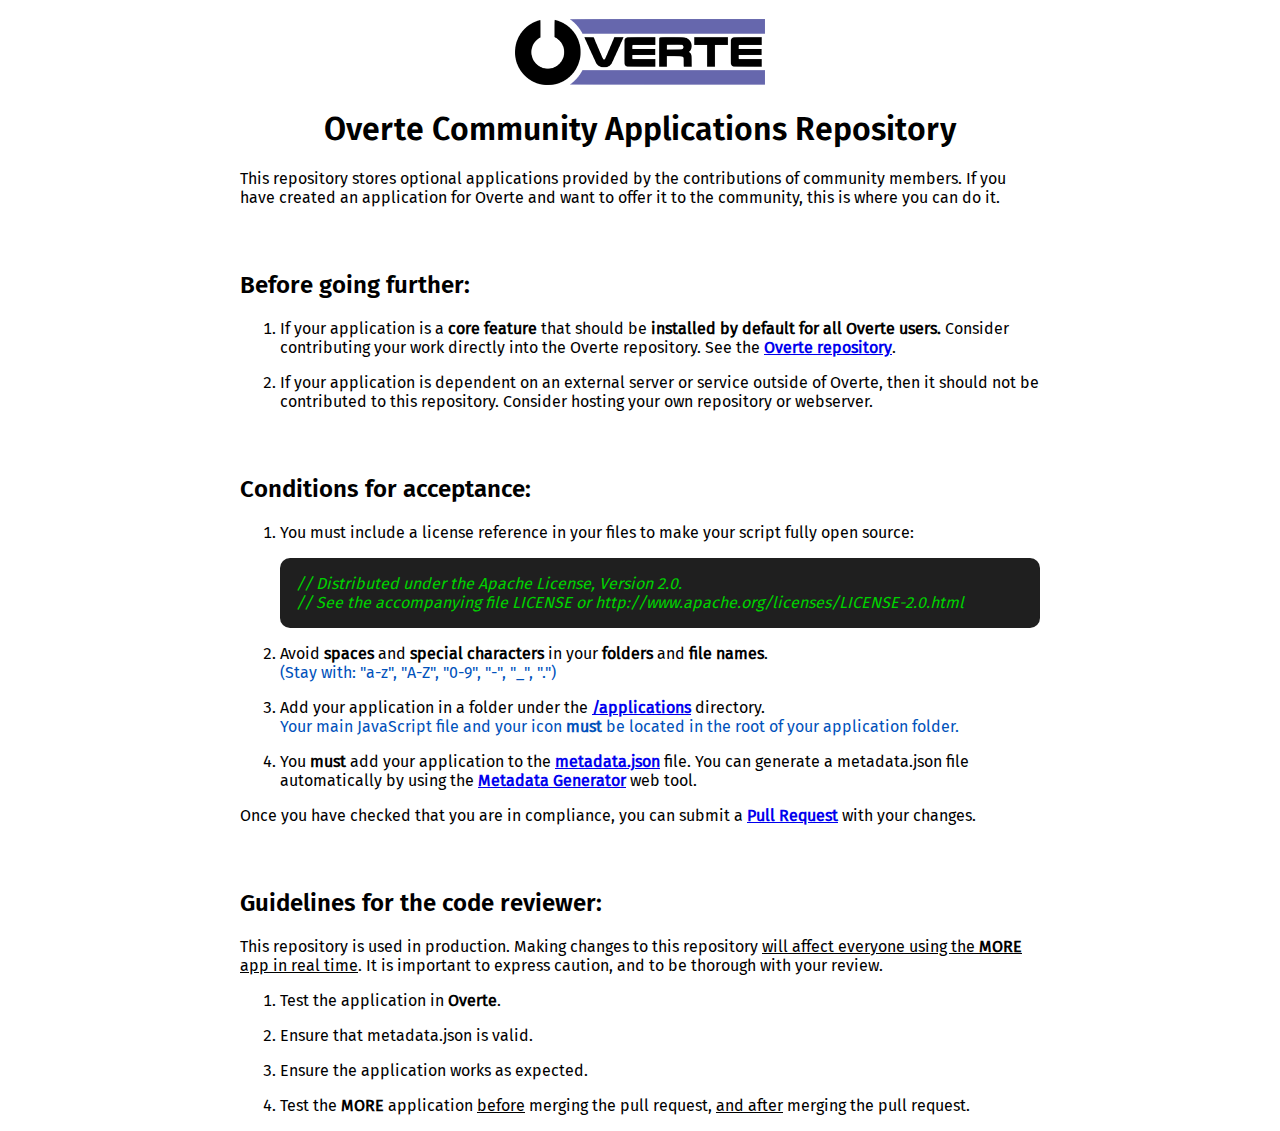
<file: web/index.html>
<!--
//  index.html
//
//  Created by Armored Dragon, June 2025.
//  Copyright 2025 Overte e.V.
//
//  Distributed under the Apache License, Version 2.0.
//  See the accompanying file LICENSE or http://www.apache.org/licenses/LICENSE-2.0.html
-->
<!DOCTYPE html>
<html lang="en">

<head>
	<meta charset="UTF-8">
	<meta name="viewport" content="width=device-width, initial-scale=1.0">
	<title>Overte Community Applications Repository</title>
	<link rel="stylesheet" href="./css/index.css">
</head>

<body>
    <div style="text-align: center;">
        <br><img src="logo.png" style="width: 250px;"><br>
    </div>
	<div class="center-align">
		<h1>Overte Community Applications Repository</h1>
		<p>This repository stores optional applications provided by the contributions of community members. If
			you have created an application for Overte and want to offer it to the community, this is where you can do
			it.</p>

		<h2>Before going further:</h2>
		<ol>
			<li>If your application is a <b>core feature</b> that should be <b>installed by default for all Overte
					users.</b>
				Consider contributing your work directly into the Overte repository.
				See the <a href="https://github.com/overte-org/overte">Overte repository</a>.</li>

			<li>If your application is dependent on an external server or service outside of Overte, then it should not
				be contributed to this repository.
				Consider hosting your own repository or webserver.
				<!-- TODO: Guide for hosting your own webserver -->
				<!-- TODO: Guide for hosting your own repository -->
			</li>
		</ol>

		<h2>Conditions for acceptance:</h2>
		<ol>
			<li>
				You must include a license reference in your files to make your script fully open source:
				<div class="code-block">
					<span class="javascript-comment">// Distributed under the Apache License, Version 2.0.</span>
					<br><span class="javascript-comment">// See the accompanying file LICENSE or
						http://www.apache.org/licenses/LICENSE-2.0.html</span>
				</div>
			</li>
			<li>
				Avoid <b>spaces</b> and <b>special characters</b> in your <b>folders</b> and <b>file names</b>.
				<br>
				<span class="important">(Stay with: "a-z", "A-Z", "0-9", "-", "_", ".")</span>
			</li>
			<li>
				Add your application in a folder under the <a
					href="https://github.com/overte-org/community-apps/tree/master/applications">/applications</a>
				directory.
				<br>
				<span class="important">Your main JavaScript file and your icon <b>must</b> be located in the root of
					your application folder.</span>
			</li>
			<li>You <b>must</b> add your application to the <a
					href="https://github.com/overte-org/community-apps/blob/master/applications/metadata.json">metadata.json</a>
				file.
				You can generate a metadata.json file automatically by using the <a
					href="metadata_generator.html">Metadata Generator</a> web
				tool.
			</li>
		</ol>
		<p>
			Once you have checked that you are in compliance, you can submit a <a
				href="https://github.com/overte-org/overte/compare">Pull Request</a> with your
			changes.
		</p>

		<h2>Guidelines for the code reviewer:</h2>
		<p>
			This repository is used in production. Making changes to this repository <u>will affect everyone using the
				<b>MORE</b> app in real time</u>.
			It is important to express caution, and to be thorough with your review.
		</p>
		<ol>
			<li>Test the application in <b>Overte</b>.</li>
			<li>Ensure that metadata.json is valid.</li>
			<li>Ensure the application works as expected.</li>
			<li>Test the <b>MORE</b> application <u>before</u> merging the pull request, <u>and after</u> merging the
				pull
				request.
			</li>
		</ol>
	</div>
</body>

</html>
</file>
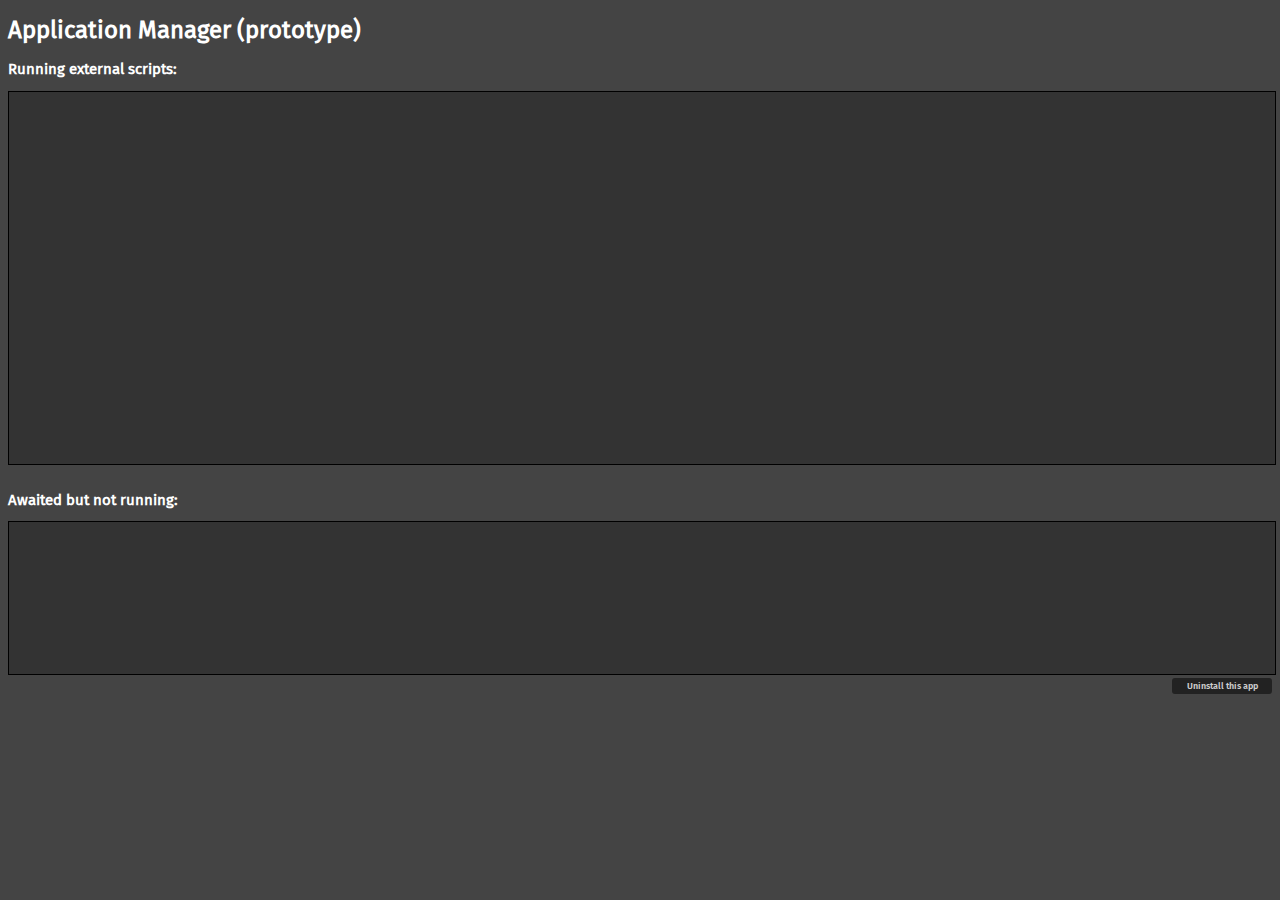
<file: appsManager/appsManager.html>
<!DOCTYPE html>
<!--
    appsManager.html

    Created by Alezia Kurdis, August 28th 2025.
    Copyright 2025 Overte e.V.

    UI for an Applications Manager (prototype).

    Distributed under the Apache License, Version 2.0.
    See the accompanying file LICENSE or http://www.apache.org/licenses/LICENSE-2.0.html
-->
<html>
    <head>
        <meta charset="UTF-8">
        <style>
            @font-face {
                font-family: FiraSans-SemiBold;
                src: url(fonts/FiraSans-SemiBold.ttf);
            }

            @font-face {
                font-family: FiraSans-Regular;
                src: url(fonts/FiraSans-Regular.ttf);
            }
            
            @font-face {
                font-family: hifi-glyphs;
                src: url(fonts/hifi-glyphs.ttf);
            }
            
            html {
                width: 100%;
                height: 100%;
            }

            body {
                background-color: #444444;
                font-family: FiraSans-Regular;
                font-size: 12px;
                color: #FFFFFF;
                text-decoration: none;
                font-style: normal;
                font-variant: normal;
                text-transform: none;
            }
            
            #uninstall {
                font-family: FiraSans-SemiBold;
                background-color: #222222;
                font-size: 9px;
                color: #cccccc;
                border-radius: 3px;
                border: none;
                transition-duration: 0.2s;
                width: 100px;
                padding: 3px;
                margin-top: 3px;
            }

            #uninstall:hover {
                background-color: #000000;
                color: #ffffff;
            }

            #uninstall:focus {
                outline: none;
            }
            
            td.appslist {
                width: 72%;
                font-family: FiraSans-SemiBold;
                background-color: #222222;
                font-size: 15px;
                color: #EEEEEE;
                border: 1px solid #777777;
            }

            td.actions {
                width: 28%;
                background-color: #222222;
                border: 1px solid #777777;
            }
            
            #running {
                background-color: #333333;
                width: 100%;
                height: 370px;
                border: 1px solid #000000;
                padding: 1px;
            }
            #failed {
                background-color: #333333;
                width: 100%;
                height: 150px;
                padding: 1px;
                border: 1px solid #000000;
            }
            font.url {
                font-size: 10px;
                font-style: italic;
                color: #999999;
            }
            h2 {
                font-size: 15px;
            }
            
            button.actionsWhite {
                width: 30px;
                height: 30px;
                padding: 0;
                border-size: 1px;
                background-color: #222222;
                font-family: hifi-glyphs;
                font-size: 18px;
                color: #dddddd;
                border-radius: 8px;
                border-style: outset;
                box-shadow: 1px 1px 3px #000000;
                margin: 2px;
            }
            
            button.actionsWhite:hover {
                background-color: #444444;
                color: #ffffff;
            }
            
            button.actionsGrey {
                width: 30px;
                height: 30px;
                padding: 0;
                border-size: 1px;
                background-color: #222222;
                font-family: hifi-glyphs;
                font-size: 18px;
                color: #666666;
                border-radius: 8px;
                border-style: outset;
                box-shadow: 1px 1px 3px #000000;
                margin: 2px;
            }
            
            button.actionsGrey:hover {
                background-color: #444444;
                color: #aaaaaa;
            }
            
            button.actionsRed {
                width: 30px;
                height: 30px;
                padding: 0;
                border-size: 1px;
                background-color: #222222;
                font-family: hifi-glyphs;
                font-size: 18px;
                color: #d64f4f;
                border-radius: 8px;
                border-style: outset;
                box-shadow: 1px 1px 3px #000000;
                margin: 2px;
            }
            
            button.actionsRed:hover {
                background-color: #444444;
                color: #fc5858;
            }
            button:focus {
                outline: none;
            }
        </style>
    </head>
    <body>
        <h1>Application Manager (prototype)</h1>
        <h2>Running external scripts:</h2>
        <div id="running"></div>
        <br>
        <h2>Awaited but not running:</h2>
        <div id="failed"></div>
        <div style="text-align: right; width:100%;">
            <button id="uninstall" onClick = "uninstall();">Uninstall this app</button>
        </div>
        <script>
            var channel = "overte.application.ak.appsManager";
            var appsData;

            EventBridge.scriptEventReceived.connect(function (message) {
                let messageObj;
                try {
                    messageObj = JSON.parse(message);
                } catch (e) {
                    alert("Invalid JSON from UI:");
                    return;
                }
                if (messageObj.channel === channel && messageObj.action === "GET_DATA") {
                    appsData = {};
                    appsData = messageObj.data;
                    render();
                }
            });

            function render() {
                let appsListContent = "";
                let failedAppsContent = "";
                
                appsListContent += "<table style=' border-collapse: collapse; width: 100%;'>";
                for (let i = 0; i < appsData.appsList.length; i++) {
                    appsListContent += "<tr>";
                    appsListContent += "<td class='appslist'>";
                    appsListContent += escapeHTML(appsData.appsList[i].name) + "<br>";
                    appsListContent += "<font class='url'>" + shortenAt(escapeHTML(appsData.appsList[i].url), 64, 20) + "</font>";
                    appsListContent += "</td>";
                    appsListContent += "<td class='actions'>";
                    
                    if (appsData.appsList[i].isSecured) {
                        //if we would embedding this in More app, "unsecure" could be set at the "uninstallation".
                        appsListContent += "<button class='actionsWhite' onClick='unsecureScript(" + escapeStringHTML(appsData.appsList[i].url) + ");'>&#xE006;</button>";
                        //if we would embedding this in More app, "terminate" could be avalable on the app (if it is a running and unsecured one like listed in a "other running apps" tab).
                        appsListContent += "<button class='actionsRed' onClick='stopScript(" + escapeStringHTML(appsData.appsList[i].url) + ");'>&#xE01E;</button>";
                    } else {
                        //if we would embedding this in More app, "secure" could be set at the "installation".
                        appsListContent += "<button class='actionsGrey' onClick='secureScript(" + escapeStringHTML(appsData.appsList[i].url) + ");'>&#xE039;</button>";
                        //if we would embedding this in More app, "stop" could be avalable on the app (if it is a running and unsecured one).
                        appsListContent += "<button class='actionsRed' onClick='stopScript(" + escapeStringHTML(appsData.appsList[i].url) + ");'>x</button>";
                    }
                    //if we would embedding this in More app, "reload" could be avalable on the app (if it is a running (on any tab)).
                    appsListContent += "<button class='actionsWhite' onClick='reloadScript(" + escapeStringHTML(appsData.appsList[i].url) + ");'>F</button>";
                    

                    appsListContent += "</td>";
                    appsListContent += "</tr>";
                }
                
                failedAppsContent += "<table style=' border-collapse: collapse; width: 100%;'>";
                for (let i = 0; i < appsData.failedApps.length; i++) {
                    failedAppsContent += "<tr>";
                    failedAppsContent += "<td class='appslist'>";
                    failedAppsContent += escapeHTML(appsData.failedApps[i].name) + "<br>";
                    failedAppsContent += "<font class='url'>" + shortenAt(escapeHTML(appsData.failedApps[i].url), 64, 20) + "</font>";
                    failedAppsContent += "</td>";
                    failedAppsContent += "<td class='actions'>";
                    
                    //if we would embedding this in More app, "unsecure" could be avalable on the app as  "uninstall" (if it is a not running but secured).
                    failedAppsContent += "<button class='actionsRed' onClick='unsecureScript(" + escapeStringHTML(appsData.failedApps[i].url) + ");'>&#xE006;</button>"
                    //if we would embedding this in More app, "reload" could be avalable on the app (is it is a nut running but secured).
                    failedAppsContent += "<button class='actionsWhite' onClick='loadScript(" + escapeStringHTML(appsData.failedApps[i].url) + ");'>F</button>";

                    failedAppsContent += "</td>";
                    failedAppsContent += "</tr>";
                }
                document.getElementById("running").innerHTML = appsListContent;
                document.getElementById("failed").innerHTML = failedAppsContent;
            }
            
            function secureScript(url) {
                EventBridge.emitWebEvent(JSON.stringify({
                    "channel": channel,
                    "action": "SECURE",
                    "url": url
                }));
            }

            function unsecureScript(url) {
                EventBridge.emitWebEvent(JSON.stringify({
                    "channel": channel,
                    "action": "UNSECURE",
                    "url": url
                }));
            }

            function stopScript(url) {
                EventBridge.emitWebEvent(JSON.stringify({
                    "channel": channel,
                    "action": "STOP",
                    "url": url
                }));
            }

            function reloadScript(url) {
                EventBridge.emitWebEvent(JSON.stringify({
                    "channel": channel,
                    "action": "RELOAD",
                    "url": url
                }));
            }
            
            function loadScript(url) {
                EventBridge.emitWebEvent(JSON.stringify({
                    "channel": channel,
                    "action": "LOAD",
                    "url": url
                }));
            }

            function escapeStringHTML(text) {
                // JSON.stringify will handle quotes and backslashes correctly so they won't break onclick.
                // Extra quotes aren't needed, because JSON.stringify includes those.
                return escapeHTML(JSON.stringify(text));
            }
            
            function escapeHTML(str) {
                return str
                    .replace(/&/g, "&amp;")
                    .replace(/</g, "&lt;")
                    .replace(/>/g, "&gt;")
                    .replace(/"/g, "&quot;")
                    .replace(/'/g, "&#039;");
            }
            
            /**
             * Shorten a string so the output has exactly `length` characters,
             * replacing the middle part starting at `midPosition` with "..."
             * while keeping the beginning and the end untouched.
             *
             * @param {string} str           The original string
             * @param {number} length        Desired output length (including "...")
             * @param {number} midPosition   Index (0-based) where hiding begins
             * @returns {string}
             */
            function shortenAt(str, length, midPosition) {
                if (str.length <= length) return str; // No need to shorten

                const ellipsis = "&#8230; &#8230;";
                const keep = length - 3;

                // Ensure midPosition is valid
                midPosition = Math.max(0, Math.min(midPosition, str.length));

                // How many chars to keep before the ellipsis
                const startPart = str.slice(0, midPosition);
                // How many chars left for the end
                const endLen = keep - startPart.length;
                const endPart = endLen > 0 ? str.slice(str.length - endLen) : "";

                return startPart + ellipsis + endPart;
            }

            function uninstall() { 
                var messageToSend = {
                    "channel": channel,
                    "action": "SELF_UNINSTALL"
                };
                EventBridge.emitWebEvent(JSON.stringify(messageToSend));
            }
            
            EventBridge.emitWebEvent(JSON.stringify({
                "channel": channel,
                "action": "UI_READY"
            }));
        </script>
    </body>
</html>
</file>
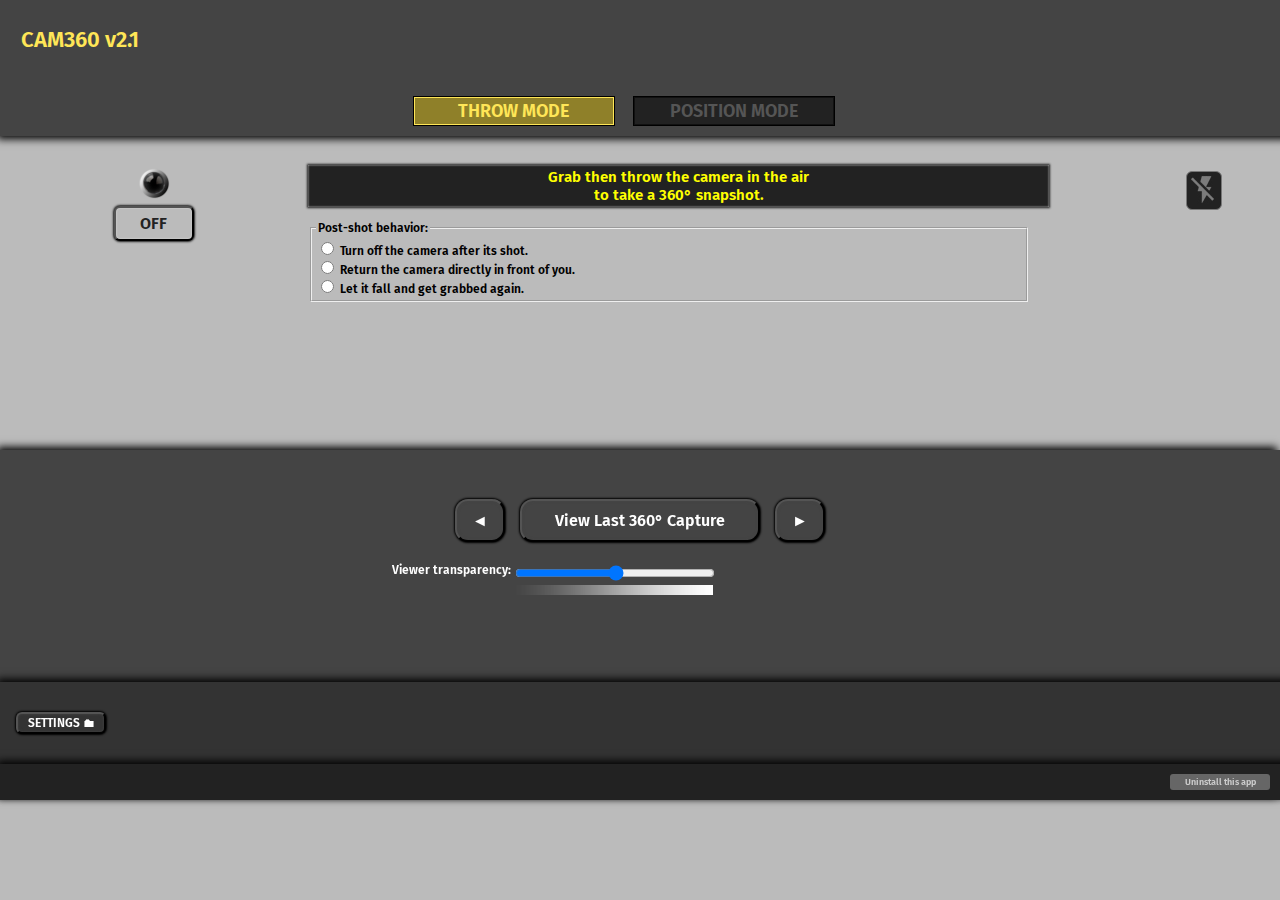
<file: cam360/cam360.html>
<!DOCTYPE html>
<!--
    cam360.html

    Created by Alezia Kurdis, August 27th 2022.
    Copyright 2022-2025, Overte e.V.

    UI for an application to take 360 degrees photo by throwing a camera in the air.

    Distributed under the Apache License, Version 2.0.
    See the accompanying file LICENSE or http://www.apache.org/licenses/LICENSE-2.0.html
-->
<html>
    <head>
        <meta charset="UTF-8">
        <link rel="stylesheet" href="cam360.css">
        <script src="cam360Html.js"></script>
    </head>
    <body id="body" class="throwMode">
        <div id="topContainer">
            <table style = "width: 95%; border-collapse: collapse;">
                <tr>
                    <td style = "width: 40%;">
                        <h1>CAM360 v2.1</h1>
                    </td>
                    <td style = "width: 60%; text-align: right;">
                        <div id="processing"></div>
                    </td>
                </tr>
            </table><br><br>
            <div style="width: 96%; text-align: center; padding: 0;">
                <div class="overborder"><button id="modeThrow" class="modeBtnOn" onClick='setMode("throw");'>THROW MODE</button></div>
                &nbsp;&nbsp;&nbsp;&nbsp;
                <div class="overborder"><button id="modePosition" class="modeBtnOff" onClick='setMode("position");'>POSITION MODE</button></div>
            </div>
        </div>
        <table style = "width: 96%; border-collapse: collapse;">
            <tr style="vertical-align: top;">
                <td style = "width: 25%; text-align: center;">
                    <br><br>
                    <img id = "cameraIndicator" src="resources/images/off.png"><br>
                    <button id="cameraOnOff" class="cameraOnOffthrowMode" onClick='activateRpo360();'>OFF</button>
                </td>
                <td style = "width: 60%; text-align: center;">
                    <div id="throwModeControls">
                        <br><br>
                        <div id="noticeThrow">Grab then throw the camera in the air<br>to take a 360&deg; snapshot.</div><br>
                        <fieldset id="postShotContainer">
                            <legend>Post-shot behavior:</legend>
                            <label>
                                <input type="radio" name="postShotBehavior" value="TURNOFF" onChange="setPostBehavior('TURNOFF');">
                                Turn off the camera after its shot.
                            </label><br>
                            <label>
                                <input type="radio" name="postShotBehavior" value="HOME" onChange="setPostBehavior('HOME');">
                                Return the camera directly in front of you.
                            </label><br>
                            <label>
                                <input type="radio" name="postShotBehavior" value="LEAVE" onChange="setPostBehavior('LEAVE');">
                                Let it fall and get grabbed again.
                            </label>
                         </fieldset>
                    </div>
                    <div id="positionModeControls">
                        <div id="subPositionContainer">
                            <br><br>
                            <button id="capture" onClick="capture();">CAPTURE</button>
                            <br><br><br>
                            <i>You can also click on the thumbstick<br>on your left controller.</i>
                        </div>
                    </div>
                </td>
                </td>
                <td style = "width: 15%; text-align: right;">
                    <br><br>
                    <button id="flashOnOff" onClick='toggleFlash();'><img src='resources/images/flashOff.jpg'></button>
                </td>
                
            </tr>
        </table>
        <div id="viewerContainer">
            <table style = "width: 100%; border-collapse: collapse;">
                <tr>
                    <td style = "width: 100%; text-align: center;">
                        <br><br><br>
                        <button class="navViewer" onClick='showPreviousCapture();'>&#9668;</button>
                        <button id="showLastCapture" onClick='showLastCapture();'>View Last 360&deg; Capture</button>
                        <button class="navViewer" onClick='showNextCapture();'>&#9658;</button>
                        <br><br>
                        <table style="width: 100%; border-collapse: collapse;">
                            <tr style="vertical-align: top;">
                                <td style = "width: 40%; text-align: right;">Viewer transparency:</td>
                                <td style = "width: 60%; text-align: left;">
                                    <input type="range" id="alpha" min="1" max="100" onChange="setAlpha();"><br>
                                    <img src="resources/images/opacityScale.png">
                                </td>
                            </tr>
                        </table>
                        <br>
                        <br>
                        <div id="hideVRnotice">&nbsp;</div>
                    </td>
                </tr>
            </table>
            <br><br><br>
            <div id="settingContainer">
                <br>
                <button id="folderSetting" class="folderSetting" onClick='openSetting();'>SETTINGS &#128447;</button>
                <br><br>
            </div>
            <div id="uninstallContainer">
                <button id="uninstall" onClick="uninstall();">Uninstall this app</button>
            </div>
        </div>
    </body>
</html>
</file>
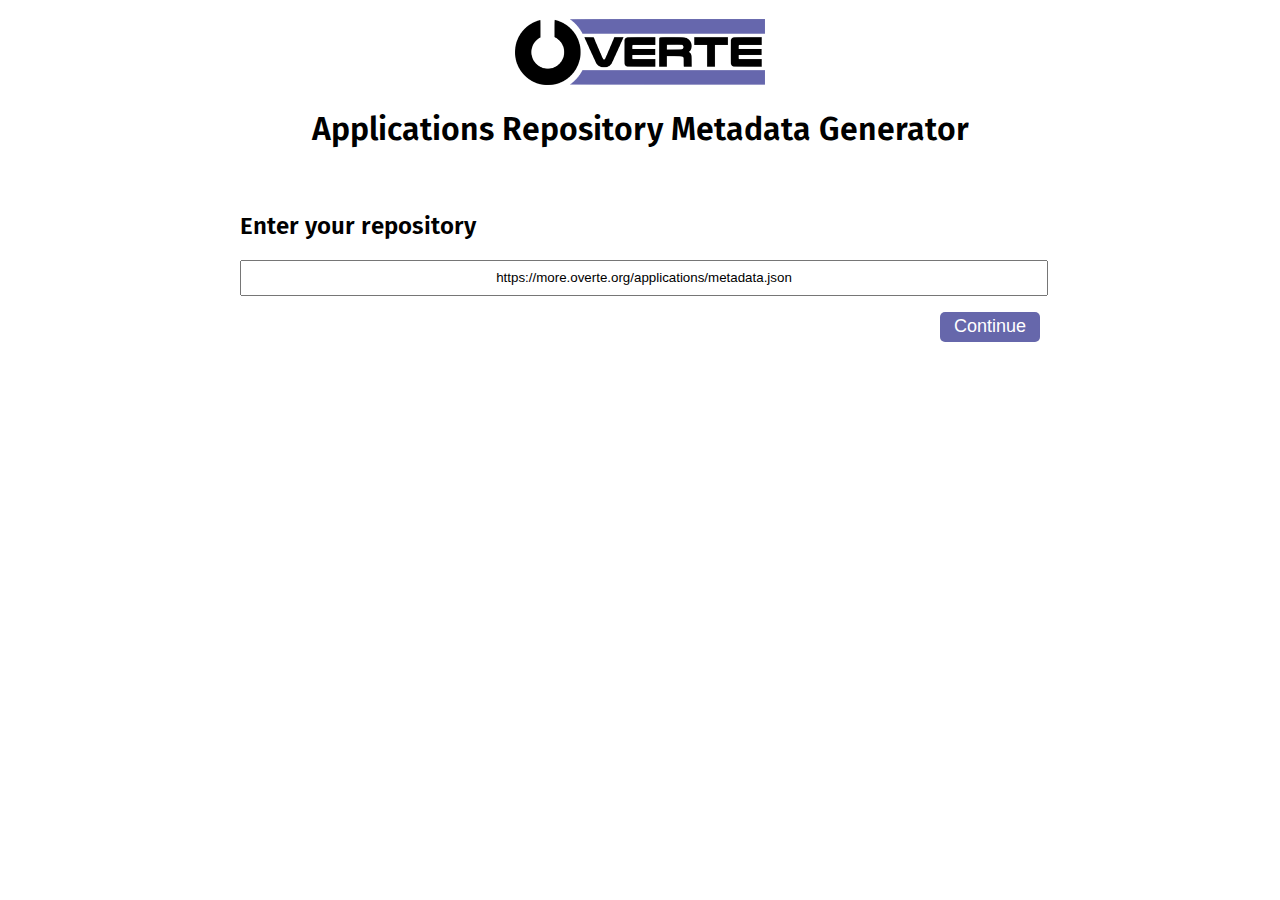
<file: web/metadata_generator.html>
<!--
//  metadata_generator.html
//
//  Created by Armored Dragon, June 30th, 2025.
//  Copyright 2025 Overte e.V.
//
//  Distributed under the Apache License, Version 2.0.
//  See the accompanying file LICENSE or http://www.apache.org/licenses/LICENSE-2.0.html
-->
<!DOCTYPE html>
<html lang="en">

<head>
	<meta charset="UTF-8">
	<meta name="viewport" content="width=device-width, initial-scale=1.0">
	<title>Applications Repository Metadata Generator</title>
	<link rel="stylesheet" href="./css/metadata_generator.css">
</head>

<body>
	<noscript>
		<div class="center-align">
			<h1>Unfortunately, this web application requires Javascript to run.
				<br>Please enable javascript and refresh your page.
			</h1>
		</div>
	</noscript>
    <div style="text-align: center;  width: 100%;">
        <br><img src="logo.png" style="width: 250px;"><br>
    </div>
	<div id="content" class="center-align hidden">
		<h1>Applications Repository  Metadata Generator</h1>

		<!-- Get JSON from metadata.json or the community-apps -->
		<div id="form-url" class="form-entry">
			<h2>Enter your repository</h2>
			<div class="form-area">
				<input id="repo-url" type="text" value="https://more.overte.org/applications/metadata.json">
				<div class="button-horizontal-container">
					<button class="continue-button" onclick="continueFromUrl()">Continue</button>
				</div>
			</div>
		</div>
		<!-- Create application V1 -->
		<div id="form-v1-app" class="form-entry hidden">
			<h2>Create a legacy application</h2>
			<div class="form-area">
				<div class="form-data">

					<div class="form-textinput">
						<label for="app-v1-name">Name</label>
						<input id="app-v1-name" type="text" placeholder="Name" oninput="updateMetadataFromHTML('v1')">
					</div>

					<div class="form-textarea">
						<label for="app-v1-description">Description</label>
						<textarea id="app-v1-description" type="text" placeholder="Description"
							oninput="updateMetadataFromHTML('v1')"></textarea>
					</div>

					<div class="form-textinput">
						<label for="app-v1-icon">Icon</label>
						<input id="app-v1-icon" type="text" placeholder="Icon" oninput="updateMetadataFromHTML('v1')">
					</div>

					<div class="form-textinput">
						<label for="app-v1-directory">Directory</label>
						<input id="app-v1-directory" type="text" placeholder="Directory"
							oninput="updateMetadataFromHTML('v1')">
					</div>

					<div class="form-textinput">
						<label for="app-v1-script">JSfile</label>
						<input id="app-v1-script" type="text" placeholder="Script file"
							oninput="updateMetadataFromHTML('v1')">
					</div>

					<div class="form-textinput">
						<label for="app-v1-script">Caption</label>
						<input id="app-v1-caption" type="text" placeholder="Toolbar caption"
							oninput="updateMetadataFromHTML('v1')">
					</div>

				</div>
				<div class="button-horizontal-container">
					<button class="continue-button" onclick="continueFromV1()">Continue</button>
				</div>
			</div>
		</div>

		<!-- Create application V2 -->
		<div id="form-v2-app" class="form-entry hidden">
			<h2>Create an application</h2>
			<div class="form-area">
				<div class="form-data">

					<div class="form-textinput">
						<label for="app-v2-name">Name</label>
						<input id="app-v2-name" type="text" placeholder="Name" oninput="updateMetadataFromHTML('v2')">
					</div>

					<div class="form-textarea">
						<label for="app-v2-description">Description</label>
						<textarea id="app-v2-description" type="text" placeholder="Description"
							oninput="updateMetadataFromHTML('v2')"></textarea>
					</div>

					<div class="form-textinput">
						<label for="app-v2-directory">Directory</label>
						<input id="app-v2-directory" type="text" placeholder="Relative directory"
							oninput="updateMetadataFromHTML('v2')">
					</div>

					<div class="form-textinput">
						<label for="app-v2-script">Script</label>
						<input id="app-v2-script" type="text" placeholder="Script file"
							oninput="updateMetadataFromHTML('v2')">
					</div>

					<div class="form-textinput">
						<label for="app-v2-icon">Icon</label>
						<input id="app-v2-icon" type="text" placeholder="Icon" oninput="updateMetadataFromHTML('v2')">
					</div>

					<div class="form-textinput">
						<label for="app-v2-author">Author</label>
						<input id="app-v2-author" type="text" placeholder="Author"
							oninput="updateMetadataFromHTML('v2')">
					</div>

					<div class="form-textinput">
						<label for="app-v2-homepage">Homepage</label>
						<input id="app-v2-homepage" type="text" placeholder="Homepage"
							oninput="updateMetadataFromHTML('v2')">
					</div>

					<div class="form-combobox">
						<label for="app-v2-category">Category</label>
						<select id="app-v2-category" name="app-v2-category" onchange="updateMetadataFromHTML('v2')">
							<option value="" disabled selected>Select an option</option>
							<option value="UTILITY">Utility</option>
							<option value="SCIENCE">Science</option>
							<option value="HEALTH">Health</option>
							<option value="GAMES">Games</option>
							<option value="EDUCATION">Education</option>
							<option value="ENTERTAINMENT">Entertainment</option>
							<option value="PRODUCTIVITY">Productivity</option>
							<option value="SHOPPING">Shopping</option>
						</select>
					</div>

					<div class="form-combobox">
						<label for="app-v2-maturity">Maturity</label>
						<select id="app-v2-maturity" name="app-v2-maturity" onchange="updateMetadataFromHTML('v2')">
							<option value="" disabled selected>Select an option</option>
							<option value="EVERYONE">Everyone</option>
							<option value="TEEN">Teen</option>
							<option value="MATURE">Mature</option>
							<option value="ADULT">Adult</option>
						</select>
					</div>

				</div>
				<div class="button-horizontal-container">
					<button class="continue-button" onclick="continueFromV2();">Continue</button>
				</div>
			</div>
		</div>

		<!-- Results -->
		<div id="results" class="results hidden">
			<div class="result-snippet">
				<h2>Generated entry</h2>
				<p>The following code has been added to the bottom of the metadata.json file.</p>
				<div class="code-block">
					<textarea id="result-snippet-textarea" readonly></textarea>
				</div>
				<div class="button-horizontal-container">
					<button class="continue-button" onclick="copyToClipboard('#result-snippet-textarea')">Copy</button>
				</div>
			</div>

			<div class="result-complete">
				<h2>Complete metadata file</h2>
				<p>The following code is what your metadata.json file should look like. Review this carefully before
					committing it.</p>
                <div class="button-horizontal-container">
					<button class="continue-button" onclick="copyToClipboard('#result-complete-textarea')">Copy</button>
				</div>
				<div class="code-block">
					<textarea id="result-complete-textarea" readonly></textarea>
				</div>
			</div>
		</div>

	</div>
</body>

<script>
	document.querySelector(`#content`).classList.remove('hidden');
</script>
<script src="./js/format.js"></script>
<script src="./js/formController.js"></script>
<script src="./js/metadata_generator.js"></script>

</html>
</file>
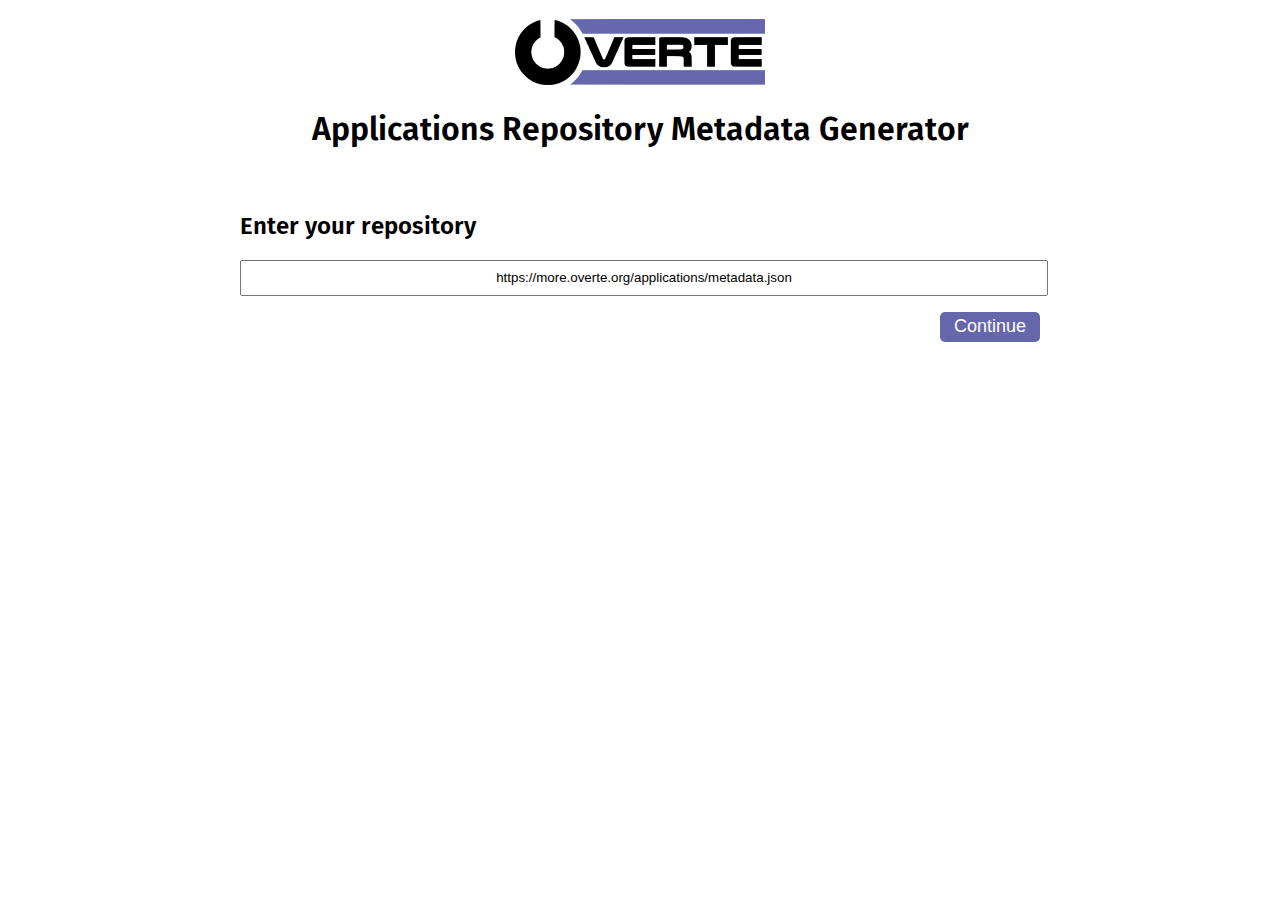
<file: web/metadata_js_generator.html>
<!--
//  metadata_js_generator.html
//
//  Created by Armored Dragon, June 2025.
//  Copyright 2025 Overte e.V.
//
//  Distributed under the Apache License, Version 2.0.
//  See the accompanying file LICENSE or http://www.apache.org/licenses/LICENSE-2.0.html
-->

<!DOCTYPE html>
<html lang="en">

<head>
	<meta charset="UTF-8">
	<meta name="viewport" content="width=device-width, initial-scale=1.0">
	<meta http-equiv="refresh" content="0; url=metadata_generator.html">
	<title>Overte Metadata Generator</title>
</head>

<body>
	<h1>Redirecting</h1>
	<p>If you are not automatically redirected, please <a
			href="metadata_generator.html">click here</a>.</p>
</body>

</html>
</file>
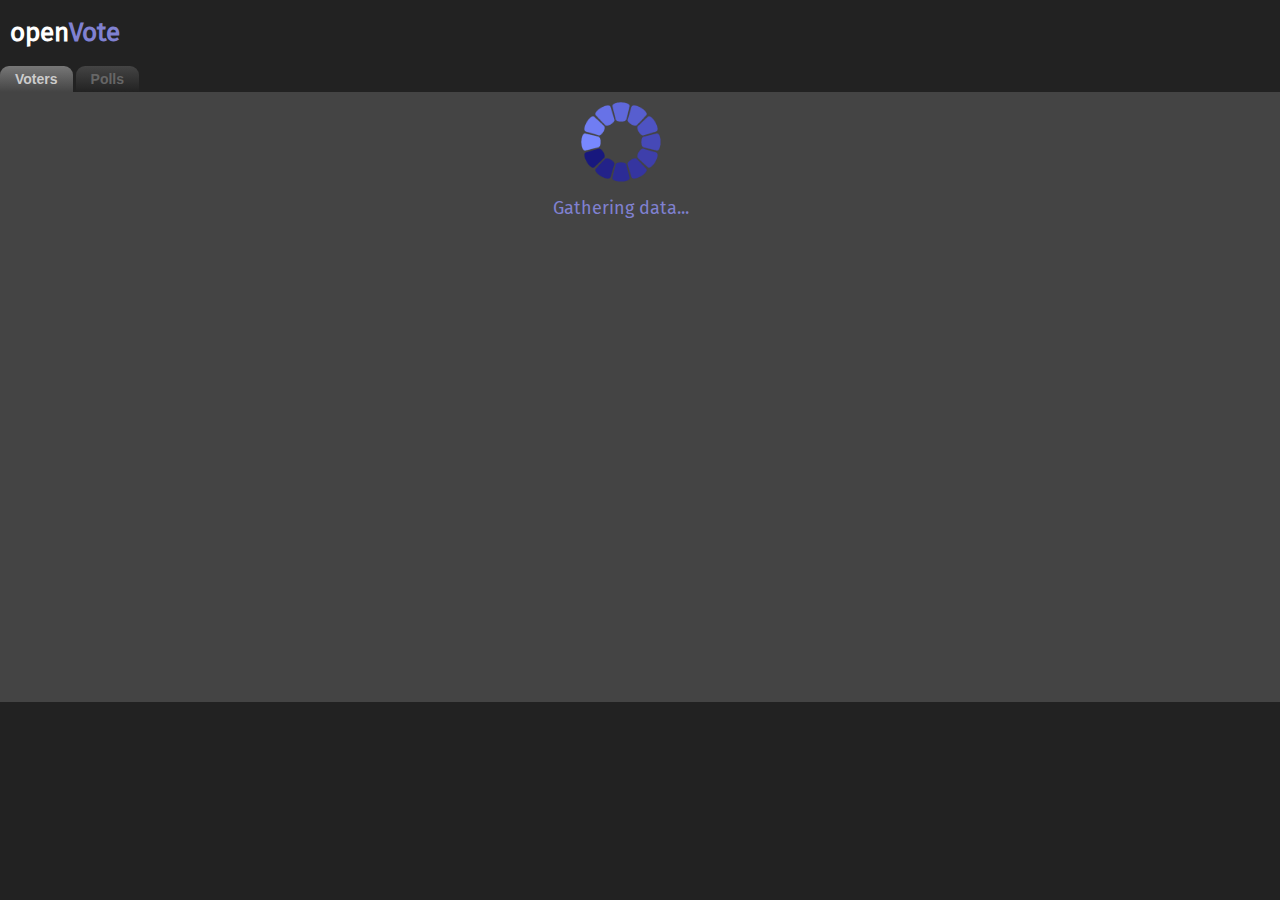
<file: openVote/html/openVote.html>
<!DOCTYPE html>
<!--
    openVote.html

    Created by Alezia Kurdis, October 20th, 2025.
    Copyright 2025 Overte e.V.

    Ui for the voting application openVote.

    Distributed under the Apache License, Version 2.0.
    See the accompanying file LICENSE or http://www.apache.org/licenses/LICENSE-2.0.html
-->
<html>
    <head>
        <meta charset="UTF-8">
        <link rel="stylesheet" type="text/css" href="openVote.css">
    </head>
    <body>
        <h1>open<font style="color: #8081d1;">Vote</font></h1>
        <div id="tabsContainer">
            <button class="tabActive" id="votersTab">Voters</button>
            <button class="tab" id="pollsTab">Polls</button>
        </div>
        <div id="voterList">
            <div class="loading">
                <img src="loading.gif" style="width: 100px; height: 100px;"><br>
                Gathering data...
            </div>
        </div>
        <div id="pollList">
            <div id="pollListHeader">
                <button id="addPollBtn">+ New Poll</button>
            </div>
            <div id="pollsContainer"></div>
        </div>
        <div id="createPoll">
            <div id="formContainer">
                <h2>Create a new poll:</h2>
                <div id="errorMessage">&nbsp;</div>
                Question:<br>
                <input type="text" id="question"><br><br>
                Choices:<br>
                <input type="text" class="choices" id="choices[]"><br>
                <input type="text" class="choices" id="choices[]"><br>
                <input type="text" class="choices" id="choices[]"><br>
                <input type="text" class="choices" id="choices[]"><br>
                <input type="text" class="choices" id="choices[]"><br>
                <input type="text" class="choices" id="choices[]"><br>
                <input type="text" class="choices" id="choices[]"><br>
                <input type="text" class="choices" id="choices[]"><br>
                <input type="text" class="choices" id="choices[]"><br>
                <input type="text" class="choices" id="choices[]"><br>
                <input type="text" class="choices" id="choices[]"><br>
                <input type="text" class="choices" id="choices[]"><br>
                <br>
                <input type="checkbox" id="isPreferential" name="isPreferential">
                <label for="isPreferential"> Multiple Choices voting</label><br>
                
                <input type="checkbox" id="allowAnonymous" name="allowAnonymous">
                <label for="allowAnonymous"> Allow anonymous users to vote</label><br>
                
                <input type="checkbox" id="isSecretVote" name="isSecretVote" checked>
                <label for="isSecretVote"> Secret ballot voting</label><br><br>
                Vote duration: <input type="number" id="duration" min="1" max="120" step="1" value="10"> minutes.
                <div id="formButtonContainer">
                    <button class="base periColor" id="createPollCreateBtn">Create</button>
                    <button class="base" id="createPollCancelBtn">Cancel</button>
                </div>
            </div>
        </div>
        <div id="votationPanel"></div>
        <script src="openVote.js"></script>
    </body>
</html>
</file>
<file: web/css/index.css>
@font-face {
    font-family: FiraSans-SemiBold;
    src: url(../fonts/FiraSans-SemiBold.ttf);
}
@font-face {
    font-family: FiraSans-Regular;
    src: url(../fonts/FiraSans-Regular.ttf);
}
body {
  margin: 0;
  display: flex;
  flex-direction: column;
  font-family: FiraSans-Regular;
}
body .center-align {
  margin: auto;
  width: 800px;
}
body .center-align h1 {
  font-family: FiraSans-SemiBold;
  text-align: center;
}
body .center-align h2 {
  font-family: FiraSans-SemiBold;
  margin-top: 4rem;
}
body .center-align ol li {
  margin-bottom: 1rem;
}
body .center-align a {
  font-weight: bold;
}
body .center-align .important {
  color: #0052bb;
}
body .center-align .code-block {
  padding: 1rem;
  box-sizing: border-box;
  background-color: #1f1f1f;
  border-radius: 10px;
  margin-top: 1rem;
}
body .center-align .code-block .javascript-comment {
  color: #00d100;
  font-style: italic;
}

@media (max-width: 900px) {
  body .center-align {
    width: 90%;
  }
}
</file>
<file: cam360/cam360.css>
/*
    cam360.css

    Created by Alezia Kurdis, August 23rd 2025.
    Copyright 2025, Overte e.V.

    CSS for the UI for an application to take 360 degrees photo by throwing a camera in the air.

    Distributed under the Apache License, Version 2.0.
    See the accompanying file LICENSE or http://www.apache.org/licenses/LICENSE-2.0.html
*/

@font-face {
    font-family: FiraSans-SemiBold;
    src: url(resources/fonts/FiraSans-SemiBold.ttf);
}
html {
    width: 100%;
    height: 100%;
    margin: 0;
    padding: 0;
}

body.throwMode {
    background-color: #BBBBBB;
    font-family: FiraSans-SemiBold;
    font-size: 12px;
    color: #000000;
    font-weight: 600;
    text-decoration: none;
    font-style: normal;
    font-variant: normal;
    text-transform: none;
    width: 100%;
    height: 100%;
    min-height: 100%;
    margin: 0;
    padding: 0;
    overflow: hidden;
}

body.positionMode {
    background-color: #222222;
    font-family: FiraSans-SemiBold;
    font-size: 12px;
    color: #FFFFFF;
    font-weight: 600;
    text-decoration: none;
    font-style: normal;
    font-variant: normal;
    text-transform: none;
    width: 100%;
    height: 100%;
    min-height: 100%;
    margin: 0;
    padding: 0;
    overflow: hidden;
}

h1 {
    padding: 0px 0px 0px 10px;
    font-size: 22px;
    color: #ffe657;
}
.cameraOnOffthrowMode {
    color: #222222;
    background-color: #bbbbbb;
    font-family: FiraSans-SemiBold;
    font-size: 16px;
    padding: 6px 10px 6px 10px;
    min-width: 80px;
    margin-top: 5px;
    border-radius: 6px;
    box-shadow: 0px 0px 2px 0px #dddddd inset, 0px 0px 2px 1px #222222;
}

.cameraOnOffthrowMode:hover {
    background-color: #dddddd;
}

.cameraOnOffpositionMode {
    color: #bbbbbb;
    background-color: #222222;
    font-family: FiraSans-SemiBold;
    font-size: 16px;
    padding: 6px 10px 6px 10px;
    min-width: 80px;
    margin-top: 5px;
    border-radius: 6px;
    box-shadow: 0px 0px 3px 0px #444444 inset, 0px 0px 2px 1px #000000;
}

.cameraOnOffpositionMode:hover {
    background-color: #444444;
}

#cameraIndicator {
    margin: 2px 5px 2px 5px;
    vertical-align: middle;
}
#flashOnOff {
    border: 1px solid #777777;
    border-radius: 6px;
    background-color: #222222;
    padding: 2px;
    margin: 6px;
}

#flashOnOff:hover {
    border: 1px solid #999999;
}

.folderSetting {
    color: #ffffff;
    background-color: #333333;
    font-family: FiraSans-SemiBold;
    font-size: 12px;
    padding: 2px 7px 2px 7px;
    min-width: 90px;
    margin: 6px;
    border-radius: 6px;
    box-shadow: 0px 0px 3px 0px #444444 inset, 0px 0px 2px 1px #000000;
}

.folderSetting:hover {
    background-color: #555555;
}

*:focus {
    outline: none;
}
.modeBtnOn {
    border: 1px solid #ffe657;
    color: #ffe657;
    background-color: #8f8029;
    font-family: FiraSans-SemiBold;
    font-size: 18px;
    padding: 2px 7px 2px 7px;
    min-width: 200px;
    margin: 0;
}
.modeBtnOn:hover {
    border: 1px solid #ffdd00;
    color: #ffdd00;
    background-color: #ad9b2f;
}

.modeBtnOff {
    border: 1px solid #111111;
    color: #555555;
    background-color: #222222;
    font-family: FiraSans-SemiBold;
    font-size: 18px;
    padding: 2px 7px 2px 7px;
    min-width: 200px;
    margin: 0;
}

.modeBtnOff:hover {
    border: 1px solid #777777;
    color: #777777;
    background-color: #333333;
}

#throwModeControls {
    display: block;
    width: 100%;
    padding: 0;
    text-align: center;
    margin: 0;
}
#noticeThrow {
    font-family: FiraSans-SemiBold;
    font-size: 15px;
    width: 100%;
    background-color: #222222;
    color: #ffff00;
    padding: 3px;
    box-shadow: 0px 0px 2px 0px #dddddd inset, 0px 0px 2px 1px #222222;
}

#positionModeControls {
    display: none;
    font-family: FiraSans-SemiBold;
    font-size: 11px;
    width: 100%;
    color: #aaaaaa;
    text-align: left;
    margin: 0;
    padding: 0;
}

#subPositionContainer {
    text-align: center;
    width: 90%;
}

#capture {
    box-shadow: 0px 0px 3px 0px #444444 inset, 0px 0px 2px 1px #000000;
    color: #ff5429;
    background-color: #222222;
    font-family: FiraSans-SemiBold;
    font-size: 18px;
    padding: 10px 5px 10px 5px;
    min-width: 120px;
    height: 60px;
    margin: 0;
    border-radius: 30px;
}

#capture:hover {
    background-color: #666666;
}

#showLastCapture {
    color: #ffffff;
    background-color: #444444;
    font-family: FiraSans-SemiBold;
    font-size: 16px;
    padding: 10px 5px 10px 5px;
    min-width: 240px;
    margin: 6px;
    border-radius: 13px;
    box-shadow: 0px 0px 3px 0px #444444 inset, 0px 0px 2px 1px #000000;
}

#showLastCapture:hover {
    background-color: #666666;
}

button.navViewer {
    color: #ffffff;
    background-color: #444444;
    font-family: FiraSans-SemiBold;
    font-size: 16px;
    padding: 10px 5px 10px 5px;
    min-width: 50px;
    margin: 6px;
    border-radius: 13px;
    box-shadow: 0px 0px 3px 0px #444444 inset, 0px 0px 2px 1px #000000;
}

button.navViewer:hover {
    background-color: #666666;
}

#uninstall {
    font-family: FiraSans-SemiBold;
    background-color: #666666;
    font-size: 9px;
    color: #cccccc;
    border-radius: 3px;
    border: 0px solid #000000;
    transition-duration: 0.2s;
    width: 100px;
    padding: 3px;
    margin-right: 20px;
}

#uninstall:hover {
    background-color: #888888;
    color: #ffffff;
}

#uninstall:focus {
    outline: none;
}

#topContainer {
    width: 100%;
    padding: 10px;
    background-color: #444444;
    box-shadow: -3px 3px 8px #000000;
}

#viewerContainer {
    position: fixed;
    left: 0px;
    top: 50%;
    width: 100%;
    background-color: #444444;
    box-shadow: -3px -3px 8px #000000;
    color: #ffffff;
}

div.overborder {
    padding: 0;
    border: 1px solid #000000;
    display: inline-block;
}

#postShotContainer {
    text-align: left;
    width: 96%;
    padding: 4px;
}

#alpha {
    width: 200px;
}

#settingContainer {
    width: 100%;
    padding: 10px;
    background-color: #333333;
    box-shadow: -3px -3px 8px #000000;
    color: #ffffff;
    text-align: left;
}

#uninstallContainer {
    width: 100%;
    padding: 10px;
    background-color: #222222;
    box-shadow: -3px -3px 8px #000000;
    color: #ffffff;
    text-align: right;
}

#hideVRnotice {
    font-family: FiraSans-SemiBold;
    color: #bbbbbb;
    font-size: 10px;
    font-style: italic;
}
</file>
<file: web/css/metadata_generator.css>
@font-face {
    font-family: FiraSans-SemiBold;
    src: url(../fonts/FiraSans-SemiBold.ttf);
}
@font-face {
    font-family: FiraSans-Regular;
    src: url(../fonts/FiraSans-Regular.ttf);
}
body {
  margin: 0;
  display: flex;
  flex-direction: column;
  font-family: FiraSans-Regular;
}
body .center-align {
  margin: auto;
  width: 800px;
}
body .center-align h1 {
  font-family: FiraSans-SemiBold;
  text-align: center;
}
body .center-align h2 {
  font-family: FiraSans-SemiBold;
  margin-top: 4rem;
}
body .center-align a {
  font-weight: bold;
}
body .center-align .important {
  color: #6667AB;
}
body .center-align .button-horizontal-container {
  display: flex;
  flex-direction: row;
  margin-top: 1rem;
}
body .center-align .button-horizontal-container button, body .center-align .button-horizontal-container .continue-button {
  margin-left: auto;
  width: 100px;
  height: 30px;
  border: 0;
  background-color: #6667AB;
  color: white;
  border-radius: 5px;
  font-size: 18px;
  cursor: pointer;
}
body .center-align .code-block {
  padding: 1rem;
  box-sizing: border-box;
  background-color: #1f1f1f;
  border-radius: 10px;
  margin-top: 1rem;
}
body .center-align .code-block .javascript-comment {
  color: #00d100;
  font-style: italic;
}
body .center-align .code-block textarea {
  max-width: 100%;
  width: 100%;
  min-width: 100%;
  box-sizing: border-box;
  background-color: transparent;
  color: white;
  border: 0;
}
body .center-align .form-entry .form-area input[type=text] {
  width: 100%;
  height: 30px;
  text-align: center;
}
body .center-align .form-entry .form-area .form-textinput, body .center-align .form-entry .form-area .form-textarea, body .center-align .form-entry .form-area .form-combobox {
  display: flex;
  flex-direction: row;
  margin-bottom: 1rem;
}
body .center-align .form-entry .form-area .form-textinput label, body .center-align .form-entry .form-area .form-textarea label, body .center-align .form-entry .form-area .form-combobox label {
  margin: auto 0 auto 0;
  font-size: 20px;
}
body .center-align .form-entry .form-area .form-textinput input {
  width: 50%;
  margin-left: auto;
  text-align: left;
}
body .center-align .form-entry .form-area .form-textarea {
  display: flex;
  flex-direction: row;
  margin-bottom: 1rem;
}
body .center-align .form-entry .form-area .form-textarea textarea {
  width: 50%;
  min-width: 50%;
  max-width: 50%;
  margin-left: auto;
  height: 100px;
}
body .center-align .form-entry .form-area .form-combobox select {
  width: 50%;
  margin-left: auto;
  height: 35px;
}
body .error {
  color: red;
}
body .error-input {
  border: 1px solid red;
}
body .submit-button {
  height: 30px;
  width: 100px;
  background-color: #6667AB;
  border-radius: 10px;
  color: white;
  border: 0;
  font-size: 18px;
  margin: auto;
}
body .hidden {
  display: none !important;
}

@media (max-width: 900px) {
  body .center-align {
    width: 90%;
  }
}
</file>
<file: openVote/html/openVote.css>
/*
//   
//   openVote.css
//   
//   Created by Alezia Kurdis, October 20th, 2025.
//   Copyright 2025 Overte e.V.
//   
//   css for openVote html ui.
//   
//   Distributed under the Apache License, Version 2.0.
//   See the accompanying file LICENSE or http://www.apache.org/licenses/LICENSE-2.0.html
*/
@font-face {
    font-family: FiraSans-SemiBold;
    src: url(fonts/FiraSans-SemiBold.ttf);
}

@font-face {
    font-family: FiraSans-Regular;
    src: url(fonts/FiraSans-Regular.ttf);
}

html {
    width: 100%;
    height: 100%;
}

body {
    background: #222222;
    font-family: FiraSans-Regular;
    font-size: 12px;
    color: #FFFFFF;
    text-decoration: none;
    font-style: normal;
    font-variant: normal;
    text-transform: none;
    margin: 0;
    padding: 0;
    overflow-y: hidden;
    overflow-y: hidden;
    width: 100%;
}

h1 {
    font-family: FiraSans-Regular;
    font-size: 26px;
    color: #FFFFFF;
    padding-left: 10px;
}

h2 {
    font-family: FiraSans-Regular;
    font-size: 18px;
    color: #8081d1;
    padding: 0;
}

#addPollBtn {
    font-family: FiraSans-SemiBold;
    background-color: #6667AB;
    font-size: 16px;
    color: #dddddd;
    border-radius: 3px;
    border: 0px inset #000000;
    transition-duration: 0.2s;
    width: 100px;
    padding: 5px;
    box-shadow: 2px 2px 3px rgba(0,0,0,0.6);
}

#addPollBtn:hover {
    background-color: #8081d1;
    color: #ffffff;
}

#addPollBtn:focus {
    outline: none;
}

button.tab {
    border-radius: 9px 9px 0px 0px;
    border: none;
    font-weight: 700;
    color: #666666;
    font-size: 14px;
    background: #444444;
    padding: 5px 15px 5px 15px;
    text-decoration: none;
    background-image: linear-gradient(to bottom, #444444, #222222);
    
}

button.tabActive {
    border-radius: 9px 9px 0px 0px;
    border: none;
    font-weight: 700;
    color: #CCCCCC;
    font-size: 14px;
    background: #777777;
    padding: 5px 15px 5px 15px;
    text-decoration: none;
    background-image: linear-gradient(to bottom, #777777, #444444);
}

button.tab:hover {
    color: #888888;
}

button.tabActive:hover {
    color: #EEEEEE;
}
*:focus {
    outline: none;
}

#voterList {
    display: block;
    width: 100%;
    background: #444444;
    padding: 0;
    overflow-y: hidden;
    overflow-x: auto;
    height: 610px;
}

#pollList {
    display: none;
    width: 100%;
    background: #444444;
    padding: 0;
    overflow-y: hidden;
    overflow-x: hidden;
    height: 610px;
}

#createPoll {
    display: none;
    width: 100%;
    background: #444444;
    padding: 0;
    font-size: 14px;
    overflow-y: hidden;
    overflow-y: hidden;
    height: 610px;
}

#question {
    width: 100%;
    padding: 2px;
    font-family: FiraSans-SemiBold;
    font-size: 14px;
}

#duration {
    width: 10%;
    padding: 2px;
    font-family: FiraSans-SemiBold;
    font-size: 14px;
}

#pollListHeader {
    width: 97%;
    text-align: right;
    padding: 5px;
}

#pollsContainer {
    width: 97%;
    height: 550px;
    overflow-y: auto;
    overflow-x: hidden;
}

input.choices {
    width: 60%;
    padding: 2px;
    font-family: FiraSans-SemiBold;
    font-size: 14px;
    margin-left: 20px;
}

#formContainer {
    margin: 5px;
    width: 95%;
}

button.base {
    font-family: FiraSans-SemiBold;
    background-color: #888888;
    font-size: 16px;
    color: #dddddd;
    border-radius: 3px;
    border: 0px inset #000000;
    transition-duration: 0.2s;
    width: 100px;
    padding: 5px;
    box-shadow: 2px 2px 3px rgba(0,0,0,0.6);
    margin-left: 10px;
}

button.base:hover {
    background-color: #AAAAAA;
    color: #ffffff;
}

button.base:focus {
    outline: none;
}

button.periColor {
    background-color: #6667AB;
}

button.periColor:hover {
    background-color: #8081d1;
}

button.announce {
    background-color: #ad7f00;
}

button.announce:hover {
    background-color: #cfa73a;
}

button.open {
    background-color: #00ad48;
}

button.open:hover {
    background-color: #3acf78;
}

button.close {
    background-color: #ad0000;
}

button.close:hover {
    background-color: #cf3a3a;
}

button.voting {
    background-color: #006ead;
}

button.voting:hover {
    background-color: #3a98cf;
}

#formButtonContainer {
    width: 100%;
    text-align: right;
}

div.voterEntryContainer {
    width: 95%;
    padding: 5px;
    background-color: #333333;
    margin-top: 5px;
    margin-bottom: 5px;
    margin-left: 5px;
    box-shadow: 2px 2px 3px rgba(0,0,0,0.6);
    border-radius: 6px;
}

span.voterEntryMarker {
    font-size: 18px;
    color: #8081d1;
}

span.voterEntryName {
    font-size: 18px;
    color: #ffffff;
}

span.voterEntryDetails {
    font-size: 12px;
    color: #CCCCCC;
    font-style: italic;
}

#errorMessage {
    width: 95%;
    padding-left: 5px;
    color: #ffa32b;
    font-size: 14px;
}

div.pollEntryContainer {
    width: 95%;
    padding: 5px;
    background-color: #333333;
    margin-top: 5px;
    margin-bottom: 5px;
    margin-left: 5px;
    box-shadow: 2px 2px 3px rgba(0,0,0,0.6);
    border-radius: 6px;
}

div.DRAFT {
    background-color: #183947;
}
div.PENDING {
    background-color: #473918;
}
div.OPEN {
    background-color: #18471b;
}
div.CLOSED {
    background-color: #471818;
}
div.DELETED {
    background-color: #333333;
}

#actionsContainer {
    width: 97%;
    text-align: right;
}

hr {
      border: none;
      height: 2px;
      background-color: rgba(255,255,255,0.3);
}

span.pollsQuestion {
    font-size: 16px;
}

span.pollsState {
    color: rgba(255,255,255,0.5);
}

td.tdPollState {
    width: 20%;
    text-align: center;
}

span.DRAFT {
    color: #53cafc;
}
span.PENDING {
    color: #fcca54;
}
span.OPEN {
    color: #54fc5f;
}
span.CLOSED {
    color: #fc5454;
}
span.DELETED {
    color: #c9c9c9;
}
div.pollsRemainingTime {
    width: 97%;
    text-align: center;
    font-size: 16px;
}

#votationPanel {
  height: 100%;
  width: 100%;
  position: fixed;
  padding: 20px;
  z-index: 5;
  top: 0;
  left: 0;
  background-color: #444444;
  font-size: 18px;
  overflow: hidden;
  transition: 0.5s;
  transform: translateX(-100%);
}

div.centeredButton {
    width: 97%;
    text-align: center;
}

span.pollsChoices {
    font-size: 14px;
}

span.inPanel {
    font-size: 22px;
    color: #6ed3ff;
}

span.highlighted {
    color: #ffff00;
}

span.highlightedGreen {
    color: #70e2ff;
}

span.resultDetails {
    font-size: 12px;
}

a.toggleVoterslist:link {
    color: #bf4545;
    font-size: 10px;
    font-style: none;
    text-decoration: none;
}

a.toggleVoterslist:visited {
    color: #bf4545;
    font-size: 10px;
    font-style: none;
    text-decoration: none;
}
a.toggleVoterslist:hover {
    color: #ffa6a6;
    font-size: 10px;
    font-style: none;
    text-decoration: none;
}
a.toggleVoterslist:active {
    color: #bf4545;
    font-size: 10px;
    font-style: none;
    text-decoration: none;
}

div.loading {
    width: 97%;
    font-size: 18px;
    color: #8081d1;
    text-align: center;
}
</file>
